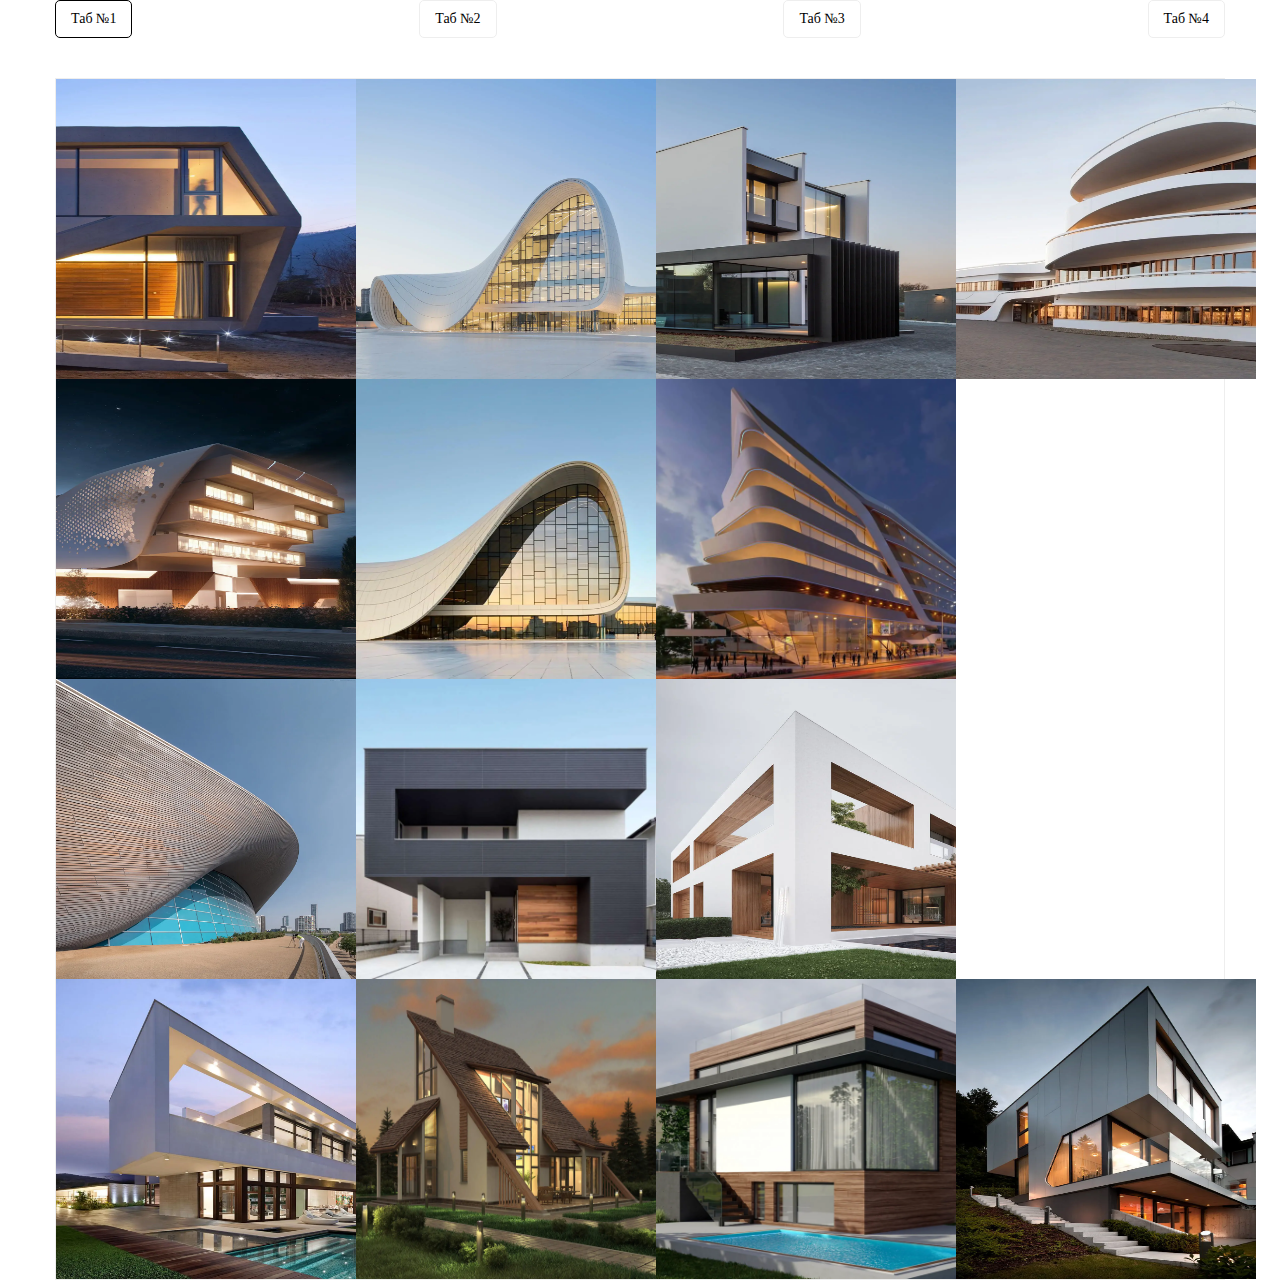
<file: trevel/home.html>
<!DOCTYPE html>
<html lang="en">

<head>
	<title>Webpack Gulp Artur</title>
	<meta charset="UTF-8">
	<meta name="format-detection" content="telephone=no">
	<!-- <style>body{opacity: 0;}</style> -->
	<link rel="stylesheet" href="css/style.min.css?_v=20220910191357">
	<link rel="shortcut icon" href="favicon.ico" type="image/x-icon">
	<!-- <meta name="robots" content="noindex, nofollow"> -->
	<meta name="viewport" content="width=device-width, initial-scale=1.0">
</head>

<body>
	<div class="wrapper">
		<header class="header">
			<div class="header__container">

			</div>
		</header>
		<main class="page">

			<section class="hero">
				<div class="hero__container">

					<div data-tabs data-tabs-animate="500" data-tabs-hash class="tabs">
						<nav data-tabs-titles class="tabs__navigation">
							<button type="button" class="tabs__title _tab-active">Таб №1</button>
							<button type="button" class="tabs__title">Таб №2</button>
							<button type="button" class="tabs__title">Таб №3</button>
							<button type="button" class="tabs__title">Таб №4</button>
						</nav>
						<div data-tabs-body class="tabs__content">
							<div class="tabs__body">
								<div class="tab__block">
									<picture><source srcset="img/tabs/1.webp" type="image/webp"><img src="img/tabs/1.jpg" height="300" width="300" alt="img home"></picture>
								</div>
								<div class="tab__block">
									<picture><source srcset="img/tabs/2.webp" type="image/webp"><img src="img/tabs/2.jpg" height="300" width="300" alt="img home"></picture>
								</div>
								<div class="tab__block">
									<picture><source srcset="img/tabs/3.webp" type="image/webp"><img src="img/tabs/3.jpg" height="300" width="300" alt="img home"></picture>
								</div>
								<div class="tab__block">
									<picture><source srcset="img/tabs/4.webp" type="image/webp"><img src="img/tabs/4.jpg" height="300" width="300" alt="img home"></picture>
								</div>
							</div>

							<div class="tabs__body">
								<div class="tab__block">
									<picture><source srcset="img/tabs/5.webp" type="image/webp"><img src="img/tabs/5.jpg" height="300" width="300" alt="img home"></picture>
								</div>
								<div class="tab__block">
									<picture><source srcset="img/tabs/6.webp" type="image/webp"><img src="img/tabs/6.jpg" height="300" width="300" alt="img home"></picture>
								</div>
								<div class="tab__block">
									<picture><source srcset="img/tabs/7.webp" type="image/webp"><img src="img/tabs/7.jpg" height="300" width="300" alt="img home"></picture>
								</div>
							</div>

							<div class="tabs__body">
								<div class="tab__block">
									<picture><source srcset="img/tabs/8.webp" type="image/webp"><img src="img/tabs/8.jpg" height="300" width="300" alt="img home"></picture>
								</div>
								<div class="tab__block">
									<picture><source srcset="img/tabs/9.webp" type="image/webp"><img src="img/tabs/9.jpg" height="300" width="300" alt="img home"></picture>
								</div>
								<div class="tab__block">
									<picture><source srcset="img/tabs/10.webp" type="image/webp"><img src="img/tabs/10.jpg" height="300" width="300" alt="img home"></picture>
								</div>
							</div>

							<div class="tabs__body">
								<div class="tab__block">
									<picture><source srcset="img/tabs/11.webp" type="image/webp"><img src="img/tabs/11.jpg" height="300" width="300" alt="img home"></picture>
								</div>
								<div class="tab__block">
									<picture><source srcset="img/tabs/12.webp" type="image/webp"><img src="img/tabs/12.jpg" height="300" width="300" alt="img home"></picture>
								</div>
								<div class="tab__block">
									<picture><source srcset="img/tabs/13.webp" type="image/webp"><img src="img/tabs/13.jpg" height="300" width="300" alt="img home"></picture>
								</div>
								<div class="tab__block">
									<picture><source srcset="img/tabs/14.webp" type="image/webp"><img src="img/tabs/14.jpg" height="300" width="300" alt="img home"></picture>
								</div>
							</div>
						</div>
					</div>

				</div>
			</section>

		</main>
		<footer class="footer">
			<div class="footer__container">
			</div>
		</footer>
	</div>
	<!-- 
<div id="popup" aria-hidden="true" class="popup">
	<div class="popup__wrapper">
		<div class="popup__content">
			<button data-close type="button" class="popup__close">Закрыть</button>
			<div class="popup__text">
			</div>
		</div>
	</div>
</div>
 -->

	<script src="js/app.min.js?_v=20220910191357"></script>
</body>

</html>
</file>
<file: trevel/css/style.min.css>
@charset "UTF-8";*{padding:0;margin:0;border:0}*,:after,:before{-webkit-box-sizing:border-box;box-sizing:border-box}body,html{height:100%;min-width:320px}body{color:#000;line-height:1;font-family:"";font-size:.875rem;-ms-text-size-adjust:100%;-moz-text-size-adjust:100%;-webkit-text-size-adjust:100%;-webkit-font-smoothing:antialiased;-moz-osx-font-smoothing:grayscale}button,input,textarea{font-family:"";font-size:inherit}button{cursor:pointer;color:inherit;background-color:inherit}a{color:inherit}a:link,a:visited{text-decoration:none}a:hover{text-decoration:none}ul li{list-style:none}img{vertical-align:top}h1,h2,h3,h4,h5,h6{font-weight:inherit;font-size:inherit}.lock body{overflow:hidden;-ms-touch-action:none;touch-action:none}.wrapper{min-height:100%;display:-webkit-box;display:-ms-flexbox;display:flex;-webkit-box-orient:vertical;-webkit-box-direction:normal;-ms-flex-direction:column;flex-direction:column;overflow:hidden}.wrapper>main{-webkit-box-flex:1;-ms-flex:1 1 auto;flex:1 1 auto}.wrapper>*{min-width:0}[class*=__container]{max-width:73.125rem;-webkit-box-sizing:content-box;box-sizing:content-box;margin:0 auto;padding:0 .9375rem}.tabs__navigation{display:-webkit-box;display:-ms-flexbox;display:flex;-webkit-box-pack:justify;-ms-flex-pack:justify;justify-content:space-between;-webkit-box-align:center;-ms-flex-align:center;align-items:center;-ms-flex-wrap:wrap;flex-wrap:wrap;row-gap:.9375rem;-webkit-column-gap:1.25rem;-moz-column-gap:1.25rem;column-gap:1.25rem;margin-bottom:2.5rem}.tabs__title{border:1px solid #eee;padding:.625rem .9375rem;border-radius:.3125rem}.tabs__title._tab-active{border:1px solid #000}.tabs__content{border:1px solid #eee;padding:0 0}.tabs__body{display:-webkit-box;display:-ms-flexbox;display:flex}[class*=-ibg]{position:relative}[class*=-ibg] img{position:absolute;width:100%;height:100%;top:0;left:0;-o-object-fit:cover;object-fit:cover}[class*=-ibg_contain] img{-o-object-fit:contain;object-fit:contain}
</file>
